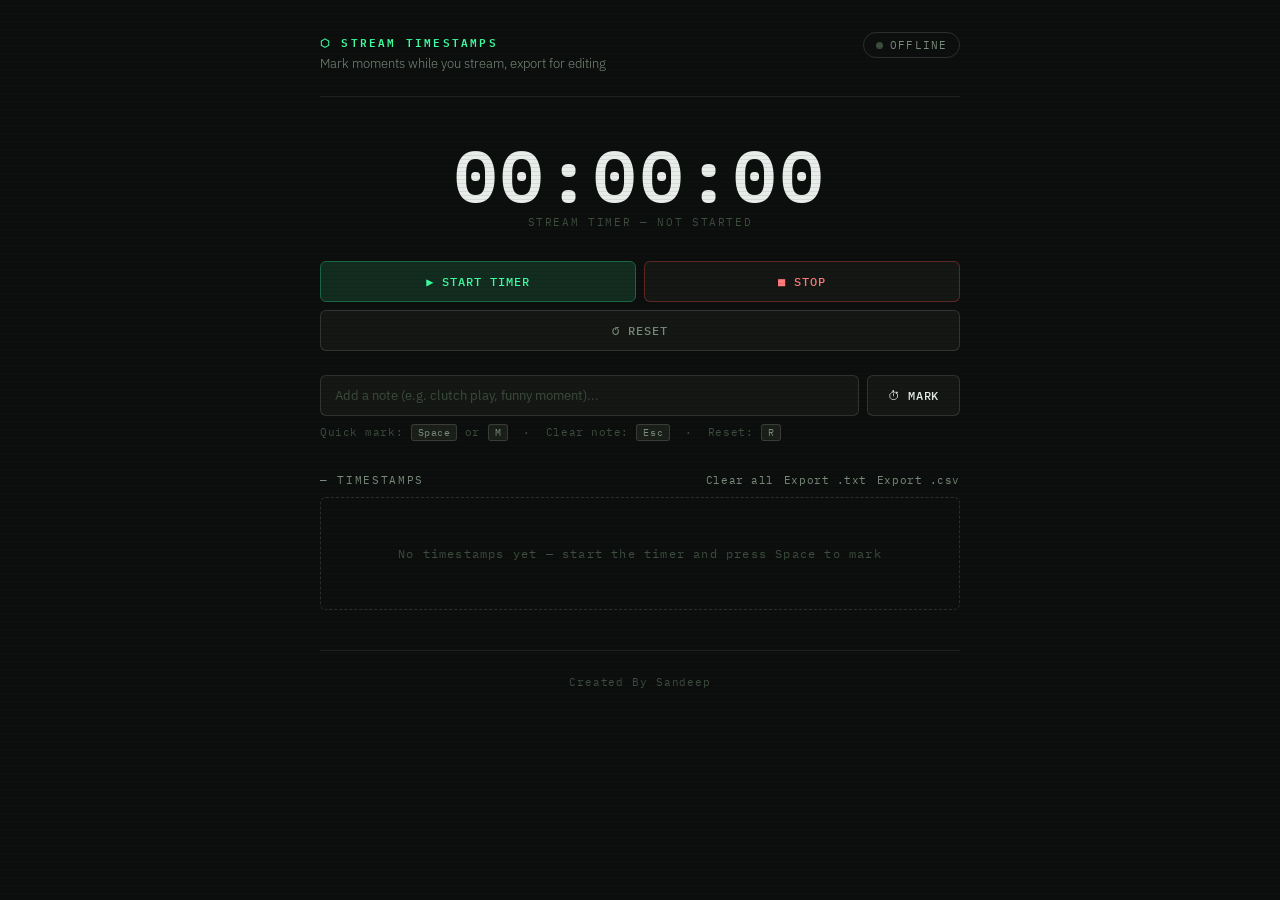
<file: index.html>
<!DOCTYPE html>
<html lang="en">
<head>
  <meta charset="UTF-8" />
  <meta name="viewport" content="width=device-width, initial-scale=1.0"/>
  <title>Stream Timestamps</title>
  <link href="https://fonts.googleapis.com/css2?family=IBM+Plex+Mono:wght@400;500;600&family=IBM+Plex+Sans:wght@300;400;500&display=swap" rel="stylesheet"/>
  <link rel="stylesheet" href="style.css" />
</head>
<body>

<div class="flash" id="flash"></div>

<div class="container">

  <div class="header">
    <div class="title-block">
      <div class="title">⬡ Stream Timestamps</div>
      <div class="subtitle">Mark moments while you stream, export for editing</div>
    </div>
    <div class="live-pill" id="live-pill">
      <div class="live-dot" id="live-dot"></div>
      <span id="live-label">OFFLINE</span>
    </div>
  </div>

  <div class="clock-block">
    <div class="clock" id="clock">00:00:00</div>
    <div class="clock-hint" id="clock-hint">STREAM TIMER — NOT STARTED</div>
  </div>

  <div class="controls">
    <button class="btn primary" id="btn-start" onclick="startStream()">▶ START TIMER</button>
    <button class="btn danger" id="btn-stop" onclick="stopStream()">■ STOP</button>
    <button class="btn" style="grid-column: 1 / -1;" onclick="resetStream()">↺ RESET</button>
  </div>

  <div class="stamp-section">
    <div class="stamp-row">
      <input class="note-input" id="note-input" type="text" placeholder="Add a note (e.g. clutch play, funny moment)..." maxlength="120"/>
      <button class="btn-stamp" id="btn-add" onclick="addStamp()">⏱ MARK</button>
    </div>
    <div class="hotkey-hint">
      Quick mark: <kbd>Space</kbd> or <kbd>M</kbd> &nbsp;·&nbsp; Clear note: <kbd>Esc</kbd> &nbsp;·&nbsp; Reset: <kbd>R</kbd>
    </div>
  </div>

  <div class="log-header">
    <span class="log-label" id="count-label">— timestamps</span>
    <div class="log-actions">
      <button class="btn-link" onclick="clearAll()">Clear all</button>
      <button class="btn-link" onclick="exportLog()">Export .txt</button>
      <button class="btn-link" onclick="exportCSV()">Export .csv</button>
    </div>
  </div>

  <ul class="log-list" id="log-list">
    <li class="empty-state">No timestamps yet — start the timer and press Space to mark</li>
  </ul>

  <div class="footer"><a href="https://www.linkedin.com/in/sandeep-singh-007" target="_blank" rel="noopener" style="color:var(--text3);text-decoration:none;transition:color 0.15s;" onmouseover="this.style.color='var(--green)'" onmouseout="this.style.color='var(--text3)'">Created By Sandeep</a></div>
</div>

<script>
  let streamStart = null;
  let clockInterval = null;
  let stamps = [];
  let streaming = false;
  let counter = 0;

  function pad(n){ return String(n).padStart(2,'0'); }

  function formatDuration(ms){
    let s = Math.floor(ms/1000);
    let m = Math.floor(s/60); s = s%60;
    let h = Math.floor(m/60); m = m%60;
    return pad(h)+':'+pad(m)+':'+pad(s);
  }

  function getStreamTime(){
    if(!streamStart) return '00:00:00';
    return formatDuration(Date.now() - streamStart);
  }

  function updateClock(){
    document.getElementById('clock').textContent = getStreamTime();
  }

  function startStream(){
    if(streaming) return;
    streamStart = Date.now();
    streaming = true;
    clockInterval = setInterval(updateClock, 500);
    document.getElementById('clock').classList.add('active');
    document.getElementById('live-pill').classList.add('active');
    document.getElementById('live-label').textContent = 'LIVE';
    document.getElementById('clock-hint').textContent = 'STREAM TIMER RUNNING';
  }

  function stopStream(){
    if(!streaming) return;
    streaming = false;
    clearInterval(clockInterval);
    document.getElementById('clock').classList.remove('active');
    document.getElementById('live-pill').classList.remove('active');
    document.getElementById('live-label').textContent = 'STOPPED';
    document.getElementById('clock-hint').textContent = 'STREAM ENDED AT ' + getStreamTime();
  }

  function resetStream(){
    if(stamps.length > 0 || streamStart){
      if(!confirm('Reset timer and clear all timestamps?')) return;
    }
    streaming = false;
    clearInterval(clockInterval);
    streamStart = null;
    stamps = [];
    counter = 0;
    document.getElementById('clock').textContent = '00:00:00';
    document.getElementById('clock').classList.remove('active');
    document.getElementById('live-pill').classList.remove('active');
    document.getElementById('live-label').textContent = 'OFFLINE';
    document.getElementById('clock-hint').textContent = 'STREAM TIMER — NOT STARTED';
    document.getElementById('note-input').value = '';
    renderList();
  }

  function showFlash(ts){
    const el = document.getElementById('flash');
    el.textContent = ts;
    el.classList.remove('show');
    void el.offsetWidth;
    el.classList.add('show');
  }

  function addStamp(){
    if(!streamStart){
      alert('Start the stream timer first!');
      return;
    }
    const ts = getStreamTime();
    const note = document.getElementById('note-input').value.trim();
    counter++;
    const stamp = { ts, note, id: Date.now(), num: counter };
    stamps.unshift(stamp);
    document.getElementById('note-input').value = '';
    renderList();
    showFlash(ts);
  }

  function removeStamp(id){
    stamps = stamps.filter(s => s.id !== id);
    renderList();
  }

  function clearAll(){
    if(stamps.length === 0) return;
    if(confirm('Clear all ' + stamps.length + ' timestamps?')){
      stamps = [];
      counter = 0;
      renderList();
    }
  }

  function renderList(){
    const list = document.getElementById('log-list');
    const n = stamps.length;
    document.getElementById('count-label').textContent = n + ' timestamp' + (n !== 1 ? 's' : '');
    if(n === 0){
      list.innerHTML = '<li class="empty-state">No timestamps yet — start the timer and press Space to mark</li>';
      return;
    }
    list.innerHTML = stamps.map((s, i) =>
      `<li class="log-item">
        <span class="ts-num">${String(n - i).padStart(2,'0')}</span>
        <span class="ts-badge">${s.ts}</span>
        <span class="ts-sep"></span>
        <span class="ts-note${s.note ? '' : ' empty'}">${s.note ? escHtml(s.note) : 'no note'}</span>
        <button class="ts-del" onclick="removeStamp(${s.id})" title="Remove">×</button>
      </li>`
    ).join('');
  }

  function escHtml(str){
    return str.replace(/&/g,'&amp;').replace(/</g,'&lt;').replace(/>/g,'&gt;');
  }

  function exportLog(){
    if(stamps.length === 0){ alert('No timestamps to export.'); return; }
    const date = new Date().toLocaleDateString('en-GB').replace(/\//g,'-');
    const lines = [
      'STREAM TIMESTAMPS',
      '================',
      'Exported: ' + new Date().toLocaleString(),
      '',
      ...([...stamps].reverse().map((s, i) =>
        `[${s.ts}]  ${s.note || '(no note)'}`
      ))
    ];
    download('stream-timestamps-' + date + '.txt', lines.join('\n'), 'text/plain');
  }

  function exportCSV(){
    if(stamps.length === 0){ alert('No timestamps to export.'); return; }
    const date = new Date().toLocaleDateString('en-GB').replace(/\//g,'-');
    const rows = [
      ['#','Timestamp','Note'],
      ...[...stamps].reverse().map((s, i) =>
        [i+1, s.ts, s.note || '']
      )
    ];
    const csv = rows.map(r => r.map(c => `"${String(c).replace(/"/g,'""')}"`).join(',')).join('\n');
    download('stream-timestamps-' + date + '.csv', csv, 'text/csv');
  }

  function download(filename, content, type){
    const blob = new Blob([content], { type });
    const a = document.createElement('a');
    a.href = URL.createObjectURL(blob);
    a.download = filename;
    a.click();
    URL.revokeObjectURL(a.href);
  }

  document.addEventListener('keydown', function(e){
    const tag = document.activeElement.tagName;
    if(e.key === 'Escape'){
      document.getElementById('note-input').blur();
      document.getElementById('note-input').value = '';
      return;
    }
    if(tag === 'INPUT' || tag === 'TEXTAREA') return;
    if(e.key === 'r' || e.key === 'R'){
      resetStream();
      return;
    }
    if(e.code === 'Space' || e.key === 'm' || e.key === 'M'){
      e.preventDefault();
      addStamp();
    }
  });
</script>
</body>
</html>
</file>
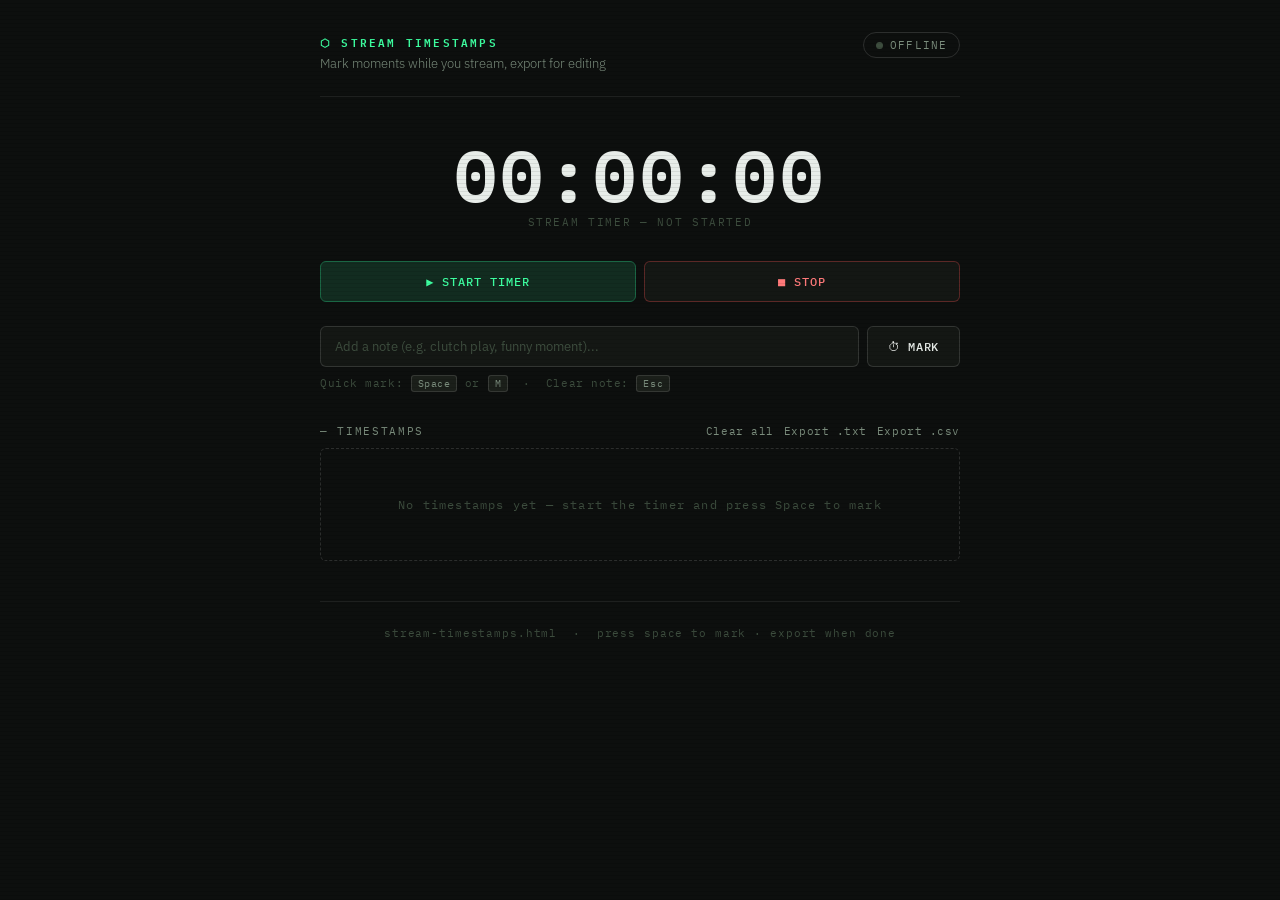
<file: stream-timestamps.html>
<!DOCTYPE html>
<html lang="en">
<head>
  <meta charset="UTF-8" />
  <meta name="viewport" content="width=device-width, initial-scale=1.0"/>
  <title>Stream Timestamps</title>
  <link href="https://fonts.googleapis.com/css2?family=IBM+Plex+Mono:wght@400;500;600&family=IBM+Plex+Sans:wght@300;400;500&display=swap" rel="stylesheet"/>
  <style>
    *, *::before, *::after { box-sizing: border-box; margin: 0; padding: 0; }

    :root {
      --bg: #0d0f0e;
      --surface: #141714;
      --surface2: #1b1f1a;
      --border: rgba(255,255,255,0.07);
      --border2: rgba(255,255,255,0.13);
      --green: #3dffa0;
      --green-dim: #1a6644;
      --green-glow: rgba(61,255,160,0.12);
      --red: #ff4f4f;
      --text: #e8ede9;
      --text2: #7a8c7c;
      --text3: #3d4d3e;
      --mono: 'IBM Plex Mono', monospace;
      --sans: 'IBM Plex Sans', sans-serif;
    }

    body {
      background: var(--bg);
      color: var(--text);
      font-family: var(--sans);
      min-height: 100vh;
      display: flex;
      flex-direction: column;
      align-items: center;
      padding: 2rem 1rem 4rem;
    }

    /* scanline overlay */
    body::before {
      content: '';
      position: fixed;
      inset: 0;
      background: repeating-linear-gradient(
        to bottom,
        transparent 0px,
        transparent 3px,
        rgba(0,0,0,0.08) 3px,
        rgba(0,0,0,0.08) 4px
      );
      pointer-events: none;
      z-index: 100;
    }

    .container { width: 100%; max-width: 640px; }

    /* header */
    .header {
      display: flex;
      align-items: flex-start;
      justify-content: space-between;
      margin-bottom: 2.5rem;
      padding-bottom: 1.5rem;
      border-bottom: 1px solid var(--border);
    }
    .title-block {}
    .title {
      font-family: var(--mono);
      font-size: 11px;
      font-weight: 600;
      letter-spacing: 0.2em;
      text-transform: uppercase;
      color: var(--green);
      margin-bottom: 4px;
    }
    .subtitle { font-size: 13px; color: var(--text2); font-weight: 300; }

    .live-pill {
      display: flex;
      align-items: center;
      gap: 7px;
      padding: 5px 12px;
      border: 1px solid var(--border2);
      border-radius: 999px;
      font-family: var(--mono);
      font-size: 11px;
      letter-spacing: 0.1em;
      color: var(--text2);
      transition: all 0.3s;
    }
    .live-pill.active {
      border-color: var(--green-dim);
      color: var(--green);
      background: var(--green-glow);
    }
    .live-dot {
      width: 7px; height: 7px;
      border-radius: 50%;
      background: var(--text3);
      transition: background 0.3s;
    }
    .live-pill.active .live-dot {
      background: var(--green);
      box-shadow: 0 0 8px var(--green);
      animation: blink 1.4s infinite;
    }
    @keyframes blink { 0%,100%{opacity:1} 50%{opacity:0.3} }

    /* clock */
    .clock-block {
      text-align: center;
      margin-bottom: 2rem;
    }
    .clock {
      font-family: var(--mono);
      font-size: clamp(48px, 12vw, 72px);
      font-weight: 600;
      letter-spacing: 0.05em;
      color: var(--text);
      line-height: 1;
      margin-bottom: 6px;
      transition: color 0.3s;
    }
    .clock.active { color: var(--green); text-shadow: 0 0 40px rgba(61,255,160,0.3); }
    .clock-hint {
      font-family: var(--mono);
      font-size: 11px;
      color: var(--text3);
      letter-spacing: 0.15em;
    }

    /* stream controls */
    .controls {
      display: grid;
      grid-template-columns: 1fr 1fr;
      gap: 8px;
      margin-bottom: 1.5rem;
    }
    .btn {
      padding: 12px 16px;
      border-radius: 6px;
      border: 1px solid var(--border2);
      background: var(--surface);
      color: var(--text2);
      font-family: var(--mono);
      font-size: 12px;
      letter-spacing: 0.08em;
      cursor: pointer;
      transition: all 0.15s;
      font-weight: 500;
    }
    .btn:hover { background: var(--surface2); color: var(--text); border-color: rgba(255,255,255,0.2); }
    .btn:active { transform: scale(0.98); }
    .btn.primary {
      background: var(--green-glow);
      border-color: var(--green-dim);
      color: var(--green);
    }
    .btn.primary:hover { background: rgba(61,255,160,0.18); }
    .btn.danger { border-color: rgba(255,79,79,0.3); color: #ff7a7a; }
    .btn.danger:hover { background: rgba(255,79,79,0.08); }

    /* stamp input */
    .stamp-section { margin-bottom: 2rem; }
    .stamp-row { display: flex; gap: 8px; margin-bottom: 8px; }
    .note-input {
      flex: 1;
      background: var(--surface);
      border: 1px solid var(--border2);
      border-radius: 6px;
      padding: 11px 14px;
      font-family: var(--sans);
      font-size: 13px;
      color: var(--text);
      outline: none;
      transition: border-color 0.15s;
    }
    .note-input::placeholder { color: var(--text3); }
    .note-input:focus { border-color: var(--green-dim); }
    .btn-stamp {
      padding: 11px 20px;
      background: var(--surface);
      border: 1px solid var(--border2);
      border-radius: 6px;
      color: var(--text);
      font-family: var(--mono);
      font-size: 12px;
      letter-spacing: 0.06em;
      cursor: pointer;
      white-space: nowrap;
      transition: all 0.15s;
      font-weight: 500;
    }
    .btn-stamp:hover { background: var(--green-glow); border-color: var(--green-dim); color: var(--green); }
    .btn-stamp:active { transform: scale(0.97); }
    .hotkey-hint {
      font-family: var(--mono);
      font-size: 11px;
      color: var(--text3);
      letter-spacing: 0.05em;
    }
    kbd {
      display: inline-block;
      background: var(--surface2);
      border: 1px solid var(--border2);
      border-radius: 3px;
      padding: 1px 6px;
      font-family: var(--mono);
      font-size: 10px;
      color: var(--text2);
    }

    /* flash feedback */
    .flash {
      position: fixed;
      top: 50%;
      left: 50%;
      transform: translate(-50%, -50%) scale(0.8);
      background: var(--green-glow);
      border: 1px solid var(--green-dim);
      border-radius: 8px;
      padding: 12px 24px;
      font-family: var(--mono);
      font-size: 18px;
      font-weight: 600;
      color: var(--green);
      pointer-events: none;
      opacity: 0;
      z-index: 200;
      transition: none;
    }
    .flash.show {
      animation: flashAnim 0.7s ease forwards;
    }
    @keyframes flashAnim {
      0% { opacity: 0; transform: translate(-50%, -50%) scale(0.85); }
      20% { opacity: 1; transform: translate(-50%, -50%) scale(1); }
      70% { opacity: 1; transform: translate(-50%, -50%) scale(1); }
      100% { opacity: 0; transform: translate(-50%, -50%) scale(1.05); }
    }

    /* log */
    .log-header {
      display: flex;
      align-items: center;
      justify-content: space-between;
      margin-bottom: 10px;
    }
    .log-label {
      font-family: var(--mono);
      font-size: 11px;
      letter-spacing: 0.15em;
      text-transform: uppercase;
      color: var(--text2);
    }
    .log-actions { display: flex; gap: 10px; }
    .btn-link {
      background: none;
      border: none;
      font-family: var(--mono);
      font-size: 11px;
      color: var(--text2);
      cursor: pointer;
      letter-spacing: 0.05em;
      transition: color 0.15s;
    }
    .btn-link:hover { color: var(--green); }

    .log-list {
      list-style: none;
      display: flex;
      flex-direction: column;
      gap: 4px;
    }

    .log-item {
      display: flex;
      align-items: center;
      gap: 12px;
      padding: 10px 14px;
      background: var(--surface);
      border: 1px solid var(--border);
      border-radius: 6px;
      animation: slideIn 0.2s ease;
      transition: border-color 0.15s;
    }
    .log-item:hover { border-color: var(--border2); }
    @keyframes slideIn {
      from { opacity: 0; transform: translateY(-6px); }
      to { opacity: 1; transform: translateY(0); }
    }

    .ts-num {
      font-family: var(--mono);
      font-size: 11px;
      color: var(--text3);
      min-width: 20px;
    }
    .ts-badge {
      font-family: var(--mono);
      font-size: 13px;
      font-weight: 600;
      color: var(--green);
      white-space: nowrap;
      letter-spacing: 0.05em;
    }
    .ts-sep {
      width: 1px; height: 16px;
      background: var(--border2);
      flex-shrink: 0;
    }
    .ts-note {
      font-size: 13px;
      color: var(--text);
      flex: 1;
      font-weight: 300;
    }
    .ts-note.empty { color: var(--text3); font-style: italic; }
    .ts-del {
      background: none;
      border: none;
      color: var(--text3);
      cursor: pointer;
      font-size: 16px;
      line-height: 1;
      padding: 2px 4px;
      border-radius: 3px;
      transition: color 0.15s;
    }
    .ts-del:hover { color: var(--red); }

    .empty-state {
      text-align: center;
      padding: 3rem 1rem;
      color: var(--text3);
      font-family: var(--mono);
      font-size: 12px;
      letter-spacing: 0.1em;
      border: 1px dashed var(--border2);
      border-radius: 6px;
    }

    /* footer */
    .footer {
      margin-top: 2.5rem;
      padding-top: 1.5rem;
      border-top: 1px solid var(--border);
      font-family: var(--mono);
      font-size: 11px;
      color: var(--text3);
      letter-spacing: 0.08em;
      text-align: center;
    }
  </style>
</head>
<body>

<div class="flash" id="flash"></div>

<div class="container">

  <div class="header">
    <div class="title-block">
      <div class="title">⬡ Stream Timestamps</div>
      <div class="subtitle">Mark moments while you stream, export for editing</div>
    </div>
    <div class="live-pill" id="live-pill">
      <div class="live-dot" id="live-dot"></div>
      <span id="live-label">OFFLINE</span>
    </div>
  </div>

  <div class="clock-block">
    <div class="clock" id="clock">00:00:00</div>
    <div class="clock-hint" id="clock-hint">STREAM TIMER — NOT STARTED</div>
  </div>

  <div class="controls">
    <button class="btn primary" id="btn-start" onclick="startStream()">▶ START TIMER</button>
    <button class="btn danger" id="btn-stop" onclick="stopStream()">■ STOP</button>
  </div>

  <div class="stamp-section">
    <div class="stamp-row">
      <input class="note-input" id="note-input" type="text" placeholder="Add a note (e.g. clutch play, funny moment)..." maxlength="120"/>
      <button class="btn-stamp" id="btn-add" onclick="addStamp()">⏱ MARK</button>
    </div>
    <div class="hotkey-hint">
      Quick mark: <kbd>Space</kbd> or <kbd>M</kbd> &nbsp;·&nbsp; Clear note: <kbd>Esc</kbd>
    </div>
  </div>

  <div class="log-header">
    <span class="log-label" id="count-label">— timestamps</span>
    <div class="log-actions">
      <button class="btn-link" onclick="clearAll()">Clear all</button>
      <button class="btn-link" onclick="exportLog()">Export .txt</button>
      <button class="btn-link" onclick="exportCSV()">Export .csv</button>
    </div>
  </div>

  <ul class="log-list" id="log-list">
    <li class="empty-state">No timestamps yet — start the timer and press Space to mark</li>
  </ul>

  <div class="footer">stream-timestamps.html &nbsp;·&nbsp; press space to mark · export when done</div>
</div>

<script>
  let streamStart = null;
  let clockInterval = null;
  let stamps = [];
  let streaming = false;
  let counter = 0;

  function pad(n){ return String(n).padStart(2,'0'); }

  function formatDuration(ms){
    let s = Math.floor(ms/1000);
    let m = Math.floor(s/60); s = s%60;
    let h = Math.floor(m/60); m = m%60;
    return pad(h)+':'+pad(m)+':'+pad(s);
  }

  function getStreamTime(){
    if(!streamStart) return '00:00:00';
    return formatDuration(Date.now() - streamStart);
  }

  function updateClock(){
    document.getElementById('clock').textContent = getStreamTime();
  }

  function startStream(){
    if(streaming) return;
    streamStart = Date.now();
    streaming = true;
    clockInterval = setInterval(updateClock, 500);
    document.getElementById('clock').classList.add('active');
    document.getElementById('live-pill').classList.add('active');
    document.getElementById('live-label').textContent = 'LIVE';
    document.getElementById('clock-hint').textContent = 'STREAM TIMER RUNNING';
  }

  function stopStream(){
    if(!streaming) return;
    streaming = false;
    clearInterval(clockInterval);
    document.getElementById('clock').classList.remove('active');
    document.getElementById('live-pill').classList.remove('active');
    document.getElementById('live-label').textContent = 'STOPPED';
    document.getElementById('clock-hint').textContent = 'STREAM ENDED AT ' + getStreamTime();
  }

  function showFlash(ts){
    const el = document.getElementById('flash');
    el.textContent = ts;
    el.classList.remove('show');
    void el.offsetWidth;
    el.classList.add('show');
  }

  function addStamp(){
    if(!streamStart){
      alert('Start the stream timer first!');
      return;
    }
    const ts = getStreamTime();
    const note = document.getElementById('note-input').value.trim();
    counter++;
    const stamp = { ts, note, id: Date.now(), num: counter };
    stamps.unshift(stamp);
    document.getElementById('note-input').value = '';
    renderList();
    showFlash(ts);
  }

  function removeStamp(id){
    stamps = stamps.filter(s => s.id !== id);
    renderList();
  }

  function clearAll(){
    if(stamps.length === 0) return;
    if(confirm('Clear all ' + stamps.length + ' timestamps?')){
      stamps = [];
      counter = 0;
      renderList();
    }
  }

  function renderList(){
    const list = document.getElementById('log-list');
    const n = stamps.length;
    document.getElementById('count-label').textContent = n + ' timestamp' + (n !== 1 ? 's' : '');
    if(n === 0){
      list.innerHTML = '<li class="empty-state">No timestamps yet — start the timer and press Space to mark</li>';
      return;
    }
    list.innerHTML = stamps.map((s, i) =>
      `<li class="log-item">
        <span class="ts-num">${String(n - i).padStart(2,'0')}</span>
        <span class="ts-badge">${s.ts}</span>
        <span class="ts-sep"></span>
        <span class="ts-note${s.note ? '' : ' empty'}">${s.note ? escHtml(s.note) : 'no note'}</span>
        <button class="ts-del" onclick="removeStamp(${s.id})" title="Remove">×</button>
      </li>`
    ).join('');
  }

  function escHtml(str){
    return str.replace(/&/g,'&amp;').replace(/</g,'&lt;').replace(/>/g,'&gt;');
  }

  function exportLog(){
    if(stamps.length === 0){ alert('No timestamps to export.'); return; }
    const date = new Date().toLocaleDateString('en-GB').replace(/\//g,'-');
    const lines = [
      'STREAM TIMESTAMPS',
      '================',
      'Exported: ' + new Date().toLocaleString(),
      '',
      ...([...stamps].reverse().map((s, i) =>
        `[${s.ts}]  ${s.note || '(no note)'}`
      ))
    ];
    download('stream-timestamps-' + date + '.txt', lines.join('\n'), 'text/plain');
  }

  function exportCSV(){
    if(stamps.length === 0){ alert('No timestamps to export.'); return; }
    const date = new Date().toLocaleDateString('en-GB').replace(/\//g,'-');
    const rows = [
      ['#','Timestamp','Note'],
      ...[...stamps].reverse().map((s, i) =>
        [i+1, s.ts, s.note || '']
      )
    ];
    const csv = rows.map(r => r.map(c => `"${String(c).replace(/"/g,'""')}"`).join(',')).join('\n');
    download('stream-timestamps-' + date + '.csv', csv, 'text/csv');
  }

  function download(filename, content, type){
    const blob = new Blob([content], { type });
    const a = document.createElement('a');
    a.href = URL.createObjectURL(blob);
    a.download = filename;
    a.click();
    URL.revokeObjectURL(a.href);
  }

  document.addEventListener('keydown', function(e){
    const tag = document.activeElement.tagName;
    if(e.key === 'Escape'){
      document.getElementById('note-input').blur();
      document.getElementById('note-input').value = '';
      return;
    }
    if(tag === 'INPUT' || tag === 'TEXTAREA') return;
    if(e.code === 'Space' || e.key === 'm' || e.key === 'M'){
      e.preventDefault();
      addStamp();
    }
  });
</script>
</body>
</html>
</file>
<file: style.css>
*, *::before, *::after { box-sizing: border-box; margin: 0; padding: 0; }

:root {
  --bg: #0d0f0e;
  --surface: #141714;
  --surface2: #1b1f1a;
  --border: rgba(255,255,255,0.07);
  --border2: rgba(255,255,255,0.13);
  --green: #3dffa0;
  --green-dim: #1a6644;
  --green-glow: rgba(61,255,160,0.12);
  --red: #ff4f4f;
  --text: #e8ede9;
  --text2: #7a8c7c;
  --text3: #3d4d3e;
  --mono: 'IBM Plex Mono', monospace;
  --sans: 'IBM Plex Sans', sans-serif;
}

body {
  background: var(--bg);
  color: var(--text);
  font-family: var(--sans);
  min-height: 100vh;
  display: flex;
  flex-direction: column;
  align-items: center;
  padding: 2rem 1rem 4rem;
}

/* scanline overlay */
body::before {
  content: '';
  position: fixed;
  inset: 0;
  background: repeating-linear-gradient(
    to bottom,
    transparent 0px,
    transparent 3px,
    rgba(0,0,0,0.08) 3px,
    rgba(0,0,0,0.08) 4px
  );
  pointer-events: none;
  z-index: 100;
}

.container { width: 100%; max-width: 640px; }

/* header */
.header {
  display: flex;
  align-items: flex-start;
  justify-content: space-between;
  margin-bottom: 2.5rem;
  padding-bottom: 1.5rem;
  border-bottom: 1px solid var(--border);
}
.title-block {}
.title {
  font-family: var(--mono);
  font-size: 11px;
  font-weight: 600;
  letter-spacing: 0.2em;
  text-transform: uppercase;
  color: var(--green);
  margin-bottom: 4px;
}
.subtitle { font-size: 13px; color: var(--text2); font-weight: 300; }

.live-pill {
  display: flex;
  align-items: center;
  gap: 7px;
  padding: 5px 12px;
  border: 1px solid var(--border2);
  border-radius: 999px;
  font-family: var(--mono);
  font-size: 11px;
  letter-spacing: 0.1em;
  color: var(--text2);
  transition: all 0.3s;
}
.live-pill.active {
  border-color: var(--green-dim);
  color: var(--green);
  background: var(--green-glow);
}
.live-dot {
  width: 7px; height: 7px;
  border-radius: 50%;
  background: var(--text3);
  transition: background 0.3s;
}
.live-pill.active .live-dot {
  background: var(--green);
  box-shadow: 0 0 8px var(--green);
  animation: blink 1.4s infinite;
}
@keyframes blink { 0%,100%{opacity:1} 50%{opacity:0.3} }

/* clock */
.clock-block {
  text-align: center;
  margin-bottom: 2rem;
}
.clock {
  font-family: var(--mono);
  font-size: clamp(48px, 12vw, 72px);
  font-weight: 600;
  letter-spacing: 0.05em;
  color: var(--text);
  line-height: 1;
  margin-bottom: 6px;
  transition: color 0.3s;
}
.clock.active { color: var(--green); text-shadow: 0 0 40px rgba(61,255,160,0.3); }
.clock-hint {
  font-family: var(--mono);
  font-size: 11px;
  color: var(--text3);
  letter-spacing: 0.15em;
}

/* stream controls */
.controls {
  display: grid;
  grid-template-columns: 1fr 1fr;
  gap: 8px;
  margin-bottom: 1.5rem;
}
.btn {
  padding: 12px 16px;
  border-radius: 6px;
  border: 1px solid var(--border2);
  background: var(--surface);
  color: var(--text2);
  font-family: var(--mono);
  font-size: 12px;
  letter-spacing: 0.08em;
  cursor: pointer;
  transition: all 0.15s;
  font-weight: 500;
}
.btn:hover { background: var(--surface2); color: var(--text); border-color: rgba(255,255,255,0.2); }
.btn:active { transform: scale(0.98); }
.btn.primary {
  background: var(--green-glow);
  border-color: var(--green-dim);
  color: var(--green);
}
.btn.primary:hover { background: rgba(61,255,160,0.18); }
.btn.danger { border-color: rgba(255,79,79,0.3); color: #ff7a7a; }
.btn.danger:hover { background: rgba(255,79,79,0.08); }

/* stamp input */
.stamp-section { margin-bottom: 2rem; }
.stamp-row { display: flex; gap: 8px; margin-bottom: 8px; }
.note-input {
  flex: 1;
  background: var(--surface);
  border: 1px solid var(--border2);
  border-radius: 6px;
  padding: 11px 14px;
  font-family: var(--sans);
  font-size: 13px;
  color: var(--text);
  outline: none;
  transition: border-color 0.15s;
}
.note-input::placeholder { color: var(--text3); }
.note-input:focus { border-color: var(--green-dim); }
.btn-stamp {
  padding: 11px 20px;
  background: var(--surface);
  border: 1px solid var(--border2);
  border-radius: 6px;
  color: var(--text);
  font-family: var(--mono);
  font-size: 12px;
  letter-spacing: 0.06em;
  cursor: pointer;
  white-space: nowrap;
  transition: all 0.15s;
  font-weight: 500;
}
.btn-stamp:hover { background: var(--green-glow); border-color: var(--green-dim); color: var(--green); }
.btn-stamp:active { transform: scale(0.97); }
.hotkey-hint {
  font-family: var(--mono);
  font-size: 11px;
  color: var(--text3);
  letter-spacing: 0.05em;
}
kbd {
  display: inline-block;
  background: var(--surface2);
  border: 1px solid var(--border2);
  border-radius: 3px;
  padding: 1px 6px;
  font-family: var(--mono);
  font-size: 10px;
  color: var(--text2);
}

/* flash feedback */
.flash {
  position: fixed;
  top: 50%;
  left: 50%;
  transform: translate(-50%, -50%) scale(0.8);
  background: var(--green-glow);
  border: 1px solid var(--green-dim);
  border-radius: 8px;
  padding: 12px 24px;
  font-family: var(--mono);
  font-size: 18px;
  font-weight: 600;
  color: var(--green);
  pointer-events: none;
  opacity: 0;
  z-index: 200;
  transition: none;
}
.flash.show {
  animation: flashAnim 0.7s ease forwards;
}
@keyframes flashAnim {
  0% { opacity: 0; transform: translate(-50%, -50%) scale(0.85); }
  20% { opacity: 1; transform: translate(-50%, -50%) scale(1); }
  70% { opacity: 1; transform: translate(-50%, -50%) scale(1); }
  100% { opacity: 0; transform: translate(-50%, -50%) scale(1.05); }
}

/* log */
.log-header {
  display: flex;
  align-items: center;
  justify-content: space-between;
  margin-bottom: 10px;
}
.log-label {
  font-family: var(--mono);
  font-size: 11px;
  letter-spacing: 0.15em;
  text-transform: uppercase;
  color: var(--text2);
}
.log-actions { display: flex; gap: 10px; }
.btn-link {
  background: none;
  border: none;
  font-family: var(--mono);
  font-size: 11px;
  color: var(--text2);
  cursor: pointer;
  letter-spacing: 0.05em;
  transition: color 0.15s;
}
.btn-link:hover { color: var(--green); }

.log-list {
  list-style: none;
  display: flex;
  flex-direction: column;
  gap: 4px;
}

.log-item {
  display: flex;
  align-items: center;
  gap: 12px;
  padding: 10px 14px;
  background: var(--surface);
  border: 1px solid var(--border);
  border-radius: 6px;
  animation: slideIn 0.2s ease;
  transition: border-color 0.15s;
}
.log-item:hover { border-color: var(--border2); }
@keyframes slideIn {
  from { opacity: 0; transform: translateY(-6px); }
  to { opacity: 1; transform: translateY(0); }
}

.ts-num {
  font-family: var(--mono);
  font-size: 11px;
  color: var(--text3);
  min-width: 20px;
}
.ts-badge {
  font-family: var(--mono);
  font-size: 13px;
  font-weight: 600;
  color: var(--green);
  white-space: nowrap;
  letter-spacing: 0.05em;
}
.ts-sep {
  width: 1px; height: 16px;
  background: var(--border2);
  flex-shrink: 0;
}
.ts-note {
  font-size: 13px;
  color: var(--text);
  flex: 1;
  font-weight: 300;
}
.ts-note.empty { color: var(--text3); font-style: italic; }
.ts-del {
  background: none;
  border: none;
  color: var(--text3);
  cursor: pointer;
  font-size: 16px;
  line-height: 1;
  padding: 2px 4px;
  border-radius: 3px;
  transition: color 0.15s;
}
.ts-del:hover { color: var(--red); }

.empty-state {
  text-align: center;
  padding: 3rem 1rem;
  color: var(--text3);
  font-family: var(--mono);
  font-size: 12px;
  letter-spacing: 0.1em;
  border: 1px dashed var(--border2);
  border-radius: 6px;
}

/* footer */
.footer {
  margin-top: 2.5rem;
  padding-top: 1.5rem;
  border-top: 1px solid var(--border);
  font-family: var(--mono);
  font-size: 11px;
  color: var(--text3);
  letter-spacing: 0.08em;
  text-align: center;
}
</file>
